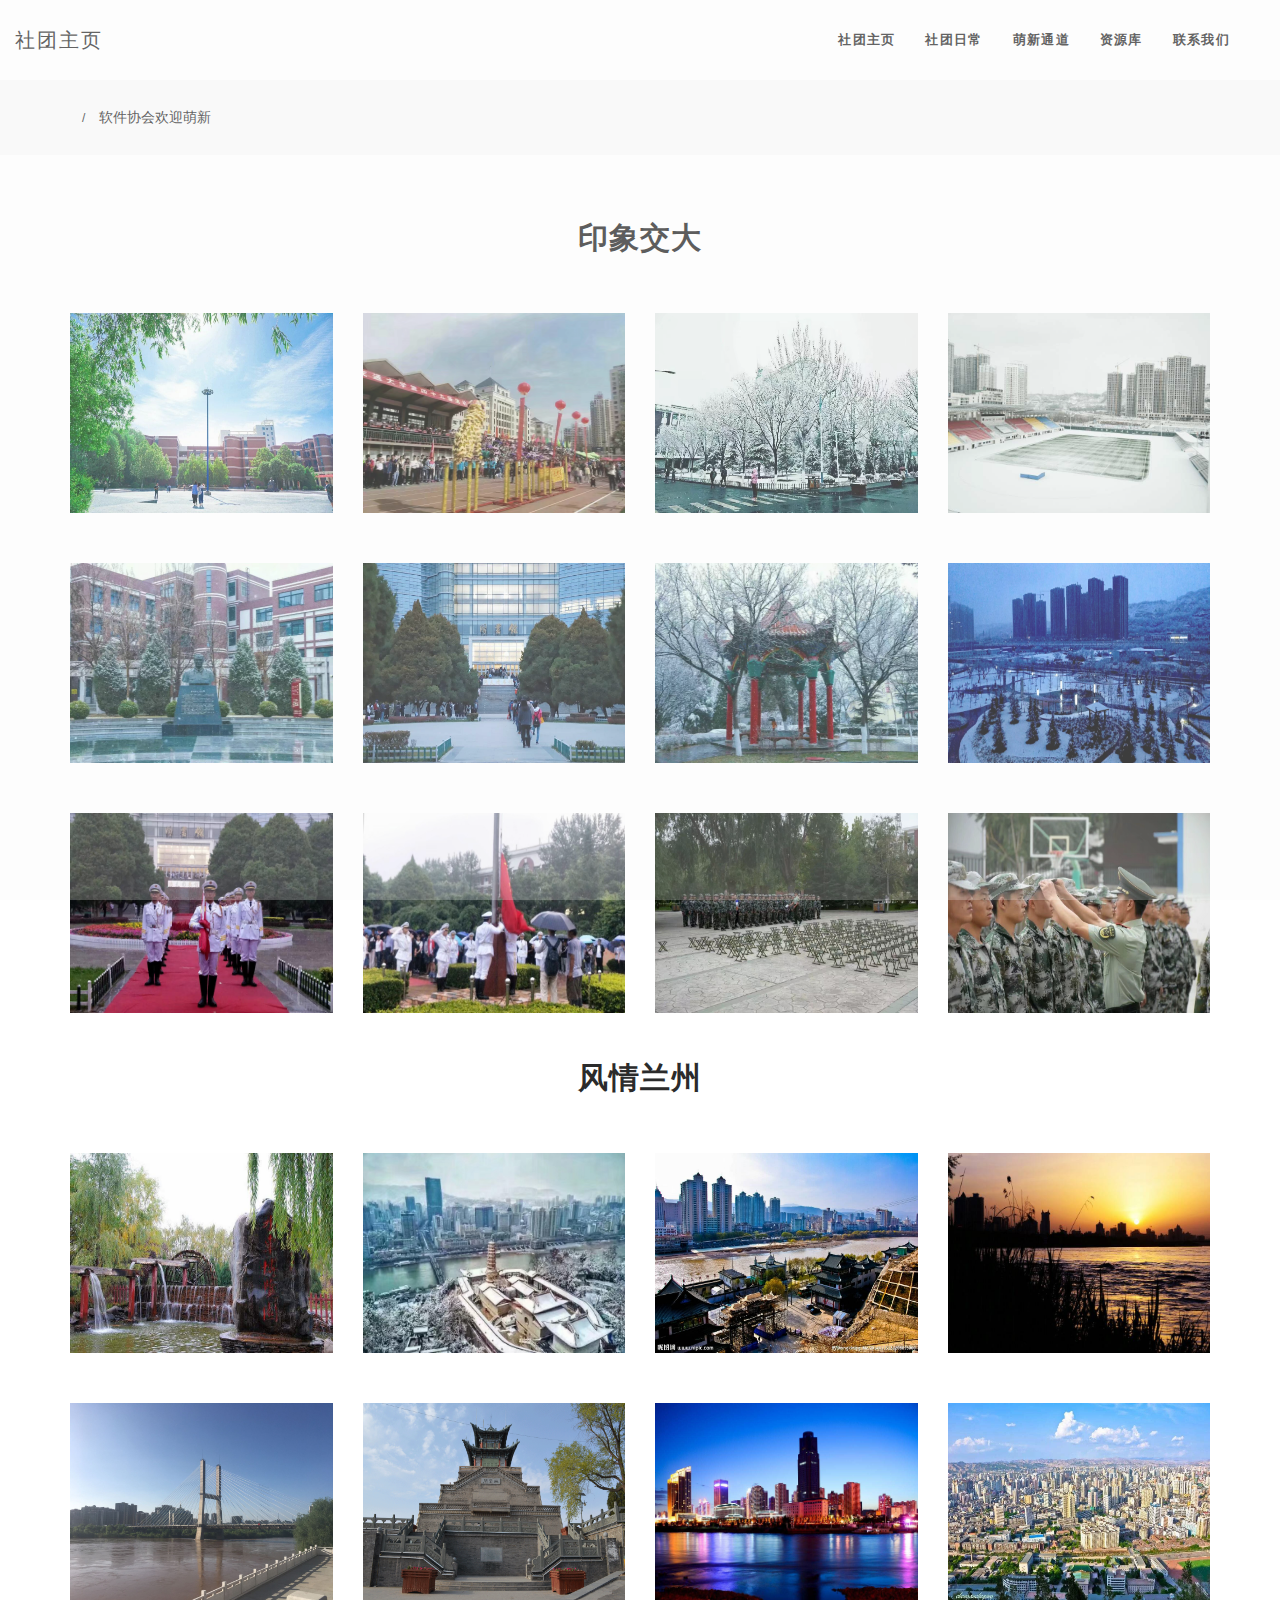
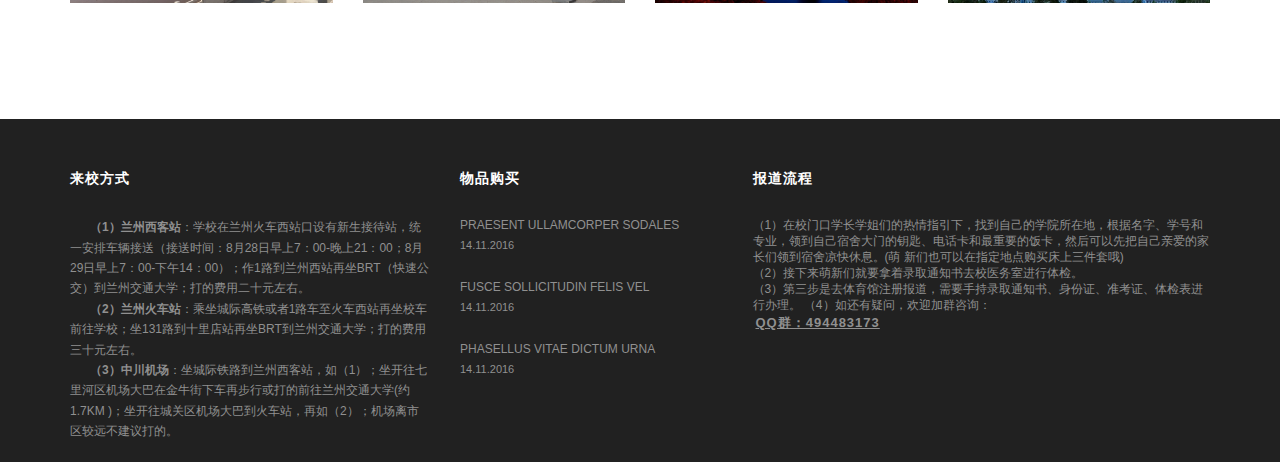
<file: gallery.html>
﻿<!DOCTYPE html>
<html lang="en">
	<head>
		<meta charset="utf-8" />
		<title>萌新通道</title>
		<meta name="keywords" content="" />
		<meta name="description" content="" />
		<meta name="viewport" content="width=device-width, initial-scale=1.0, maximum-scale=1.0, user-scalable=no" />
		<link rel="shortcut icon" href="img/favicon.ico">
		<!---<link href="https://fonts.googleapis.com/css?family=Open+Sans:300,300i,400,400i,600,600i,700,700i,800,800i" rel="stylesheet">--->
		<link rel="stylesheet" href="css/bootstrap.css" type="text/css" />
		<!--<link rel="stylesheet" href="css/font-awesome.css" type="text/css" />-->
		<link rel="stylesheet" href="css/style.css" type="text/css" />
		<!--[if IE]>
		<script src="js/html5.js"></script>
		<![endif]-->
		<style type="text/css">
			img{
				height: 200px;
				width: 300px;
			}
			.extra{
				border: 3px solid black;
				height: 400px;
				width: 100%;
			}
			.extra p{
				border: 3px solid black;
				height: 300px;
				width: 300px;
				position: absolute;
				top: 50px;
			}
		</style>
	</head>
	<body>
		<div id="page-preloader"><span class="spinner"></span></div>
		<header id="header" class="clear">
			<a href="index.html" class="logo">社团主页</a>
			<div class="header-right">
				<div class="header-search">
					<i class="fa fa-search" aria-hidden="true"></i>
				</div>
			</div>
			<nav class="navbar">
				<div class="navbar-header">
					<button type="button" class="navbar-toggle collapsed" data-toggle="collapse" data-target="#navbar" aria-expanded="false" aria-controls="navbar">
					<span class="sr-only">Toggle navigation</span>
					<span class="icon-bar"></span>
					<span class="icon-bar"></span>
					<span class="icon-bar"></span>
					</button>
				</div>
				<div id="navbar" class="navbar-collapse collapse">
					<ul class="nav navbar-nav menu">
							<li class="dropdown"><a href="index.html">社团主页</a></li>
						<li><a href="社团日常.html">社团日常</a></li>
						<li><a href="gallery.html">萌新通道</a></li>
						<li><a href="javascript:">资源库</a></li>
						<li><a href="contacts.html">联系我们</a></li>
					</ul>
				</div>
			</nav>
		</header>
		<!-- header -->
		<div class="breadcrumbs-wrapper">
			<ul class="breadcrumbs">
				<li><a href="index.html" class="home"><i class="fa fa-home" aria-hidden="true"></i></a></li>
				<li><a>软件协会欢迎萌新</a></li>
			</ul>
		</div>
		<!-- breadcrumbs-wrapper -->
		<section class="content-wrapper">
			<div class="container">
				<div class="title">
				  <h1>印象交大</h1>
				</div>
				<div class="row">
					<div class="col-md-3 gallery-item">
						<a href="img/img2.jpg" data-lightbox="example-set"><img src="img/img2.jpg" alt="sorry"></a>
					</div>
					<div class="col-md-3 gallery-item">
						<a href="img/1555172352241.jpeg" data-lightbox="example-set"><img src="img/1555172352241.jpeg" alt="sorry"></a>
					</div>
					<div class="col-md-3 gallery-item">
						<a href="img/2.jpg" data-lightbox="example-set"><img src="img/2.jpg" alt="sorry"></a>
					</div>
					<div class="col-md-3 gallery-item">
						<a href="img/img4.jpg" data-lightbox="example-set"><img src="img/img4.jpg" alt="sorry"></a>
					</div>
					<div class="col-md-3 gallery-item">
						<a href="img/1555172404523.jpeg" data-lightbox="example-set"><img src="img/1555172404523.jpeg" alt="sorry"></a>
					</div>
					<div class="col-md-3 gallery-item">
						<a href="img/img6.jpg" data-lightbox="example-set"><img src="img/img6.jpg" alt="sorry"></a>
					</div>
					<div class="col-md-3 gallery-item">
						<a href="img/img3.jpg" data-lightbox="example-set"><img src="img/img3.jpg" alt="sorry"></a>
					</div>
					<div class="col-md-3 gallery-item">
						<a href="img/img8.jpg" data-lightbox="example-set"><img src="img/img8.jpg" alt="sorry"></a>
					</div>
					<div class="col-md-3 gallery-item">
						<a href="img/7.jpg" data-lightbox="example-set"><img src="img/7.jpg" alt="sorry"></a>
					</div>
					<div class="col-md-3 gallery-item">
						<a href="img/1.jpg" data-lightbox="example-set"><img src="img/1.jpg" alt="sorry"></a>
					</div>
					<div class="col-md-3 gallery-item">
						<a href="img/1555172609610.jpeg" data-lightbox="example-set"><img src="img/1555172609610.jpeg" alt="sorry"></a>
					</div>
					<div class="col-md-3 gallery-item">
						<a href="img/1555172619750.jpeg" data-lightbox="example-set"><img src="img/1555172619750.jpeg" alt="sorry"></a>
					</div>
					<!--<div class="col-md-3 gallery-item">
						<a href="img/img8.jpg" data-lightbox="example-set"><img src="img/nulle60519602e9a165.jpg" alt=""></a>
					</div>
					<div class="col-md-3 gallery-item">
						<a href="img/img6.jpg" data-lightbox="example-set"><div><img src="img/1.jpg" alt=""></a>
					</div>-->
				</div>
			</div>
			<div class="container">
				<div class="title">
			 <section class="content-wrapper"> 
				  <h1>风情兰州</h1>
				</div>
				<div class="row">
					<div class="col-md-3 gallery-item">
						<a href="img/timg-6.jpeg" data-lightbox="example-set"><img src="img/timg-6.jpeg" alt="" </a>
					</div>
					<div class="col-md-3 gallery-item">
						<a href="img/1555168867846.jpeg" data-lightbox="example-set"><img src="img/1555168867846.jpeg" alt=""></a>
					</div>
					<div class="col-md-3 gallery-item">
						<a href="img/-1df62f8bf443c84d.jpg" data-lightbox="example-set"><img src="img/-1df62f8bf443c84d.jpg" alt=""></a>
					</div>
					<div class="col-md-3 gallery-item">
						<a href="img/7685004e8d4c40c0.jpg" data-lightbox="example-set"><img src="img/7685004e8d4c40c0.jpg" alt=""></a>
					</div>
					<div class="col-md-3 gallery-item">
						<a href="img/-36e3e7b3cae619c8.jpg" data-lightbox="example-set"><img src="img/-36e3e7b3cae619c8.jpg" alt=""></a>
					</div>
					<div class="col-md-3 gallery-item">
						<a href="img/timg-2.gif" data-lightbox="example-set"><img src="img/timg-2.gif" alt=""></a>
					</div>
					<div class="col-md-3 gallery-item">
						<a href="img/timg(1).jpeg" data-lightbox="example-set"><img src="img/timg(1).jpeg" alt=""></a>
					</div>
					<div class="col-md-3 gallery-item">
						<a href="img/timg-1.jpeg" data-lightbox="example-set"><img src="img/timg-1.jpeg" alt=""></a>
					</div>
					<!--<div class="col-md-3 gallery-item">
						<a href="img/img8.jpg" data-lightbox="example-set"><img src="img/nulle60519602e9a165.jpg" alt=""></a>
					</div>
					<div class="col-md-3 gallery-item">
						<a href="img/img6.jpg" data-lightbox="example-set"><div><img src="img/1.jpg" alt=""></a>
					</div>-->
				</div>
				<div class="row">
				  <div class="col-md-6">&nbsp;</div>
				  <div class="col-md-6">&nbsp;</div>
			  	</div>
			  	
			</div>
		</section>
		
		<!-- content-wrapper -->
		<footer id="footer">
			<div class="container">
			  <div class="row">
					<div class="col-md-4">
						<h6>来校方式</h6>
						<strong><p><strong>&nbsp;&nbsp;&nbsp;&nbsp;&nbsp;&nbsp;（1）</strong>兰州西客站</strong>：学校在兰州火车西站口设有新生接待站，统一安排车辆接送（接送时间：8月28日早上7：00-晚上21：00；8月29日早上7：00-下午14：00）；作1路到兰州西站再坐BRT（快速公交）到兰州交通大学；打的费用二十元左右。<br>
&nbsp;&nbsp;&nbsp;&nbsp;&nbsp;&nbsp;<strong>（2）兰州火车站</strong>：乘坐城际高铁或者1路车至火车西站再坐校车前往学校；坐131路到十里店站再坐BRT到兰州交通大学；打的费用三十元左右。
						<br>
&nbsp;&nbsp;&nbsp;&nbsp;&nbsp;&nbsp;<strong>（3）中川机场</strong>：坐城际铁路到兰州西客站，如（1）；坐开往七里河区机场大巴在金牛街下车再步行或打的前往兰州交通大学(约1.7KM )；坐开往城关区机场大巴到火车站，再如（2）；机场离市区较远不建议打的。</p>
</div>
					<div class="col-md-3">
					  <h6>物品购买</h6>
					  <div class="news-footer">
							<a href="blog_inner.html">Praesent ullamcorper sodales</a>
						<div class="date">14.11.2016</div>
					  </div>
						<div class="news-footer">
							<a href="blog_inner.html">Fusce sollicitudin felis vel</a>
							<div class="date">14.11.2016</div>
						</div>
						<div class="news-footer">
							<a href="blog_inner.html">Phasellus vitae dictum urna</a>
							<div class="date">14.11.2016</div>
						</div>
				  </div>
					  <div class="col-md-5">  
							<h6>报道流程</h6>（1）在校门口学长学姐们的热情指引下，找到自己的学院所在地，根据名字、学号和专业，领到自己宿舍大门的钥匙、电话卡和最重要的饭卡，然后可以先把自己亲爱的家长们领到宿舍凉快休息。(萌 新们也可以在指定地点购买床上三件套哦)<br>
							（2）接下来萌新们就要拿着录取通知书去校医务室进行体检。<br>
							（3）第三步是去体育馆注册报道，需要手持录取通知书、身份证、准考证、体检表进行办理。
							（4）如还有疑问，欢迎加群咨询：

									<div class="footer-phone"><i class="fa fa-qq" aria-hidden="true"></i><a href="//shang.qq.com/wpa/qunwpa?idkey=b580250d929c34aecbbbf9d01704ecccd99ad3b9bb60dcbcbdc2f45ff816a359">QQ群：494483173</a></div>
					</div>
				</div>
				<!-- <ul class="social">
					<li><a href="#"><i class="fa fa-facebook" aria-hidden="true"></i></a></li>
					<li><a href="#"><i class="fa fa-google-plus" aria-hidden="true"></i></a></li>
					<li><a href="#"><i class="fa fa-twitter" aria-hidden="true"></i></a></li>
					<li><a href="#"><i class="fa fa-youtube-play" aria-hidden="true"></i></a></li>
				</ul> -->
			</div>
		</footer>
		<!-- footer -->
		<!-- scripts -->	
		<script src="js/lib/jquery.js"></script>
		<script src="js/lib/bootstrap.min.js"></script>
		<script src="js/lib/lightbox.min.js"></script>
		<script src="js/lib/shuffle.js"></script>	
		<script src="js/lib/swiper.min.js"></script>
		<script src="js/lib/waypoints.min.js"></script>		
		<script src="js/script.js"></script>
	</body>
</html>
</file>
<file: css/style.css>
/*------------------------------------------------------------------
[Table of contents]

1. Reset CSS
2. Tables
3. Typography
4. Buttons
5. Tabs
6. Header
7. Content
8. Footer
9. Blog
10. Gallery
11. 404
12. Contact
13. About Us
14. Faq
15. Masonry
16. Scripts
17. Responsive
-------------------------------------------------------------------*/

/* Reset CSS
-----------------------------------------------------------------------------*/
html, body, div, span, applet, object, iframe,
h1, h2, h3, h4, h5, h6, p, blockquote, pre,
a, abbr, acronym, address, big, cite, code,
del, dfn, em, font, img, ins, kbd, q, s, samp,
small, strike, strong, sub, sup, tt, var,
b, u, i, center,
dl, dt, dd, ol, ul, li,
fieldset, form, label, legend,
table, caption, tbody, tfoot, thead, tr, th, td {
	margin: 0;
	padding: 0;
	border: 0;
	outline: 0;
	font-size: 100%;
	vertical-align: baseline;
	background: transparent;
	outline:0px solid red;
}
ol, ul, li {
	list-style: none;
}
html {
	height: 100%;
}
header, nav, section, article, aside, footer {
	display: block;
}
body {
	font: 12px/16px 'Open Sans', Arial, Verdana, sans-serif;
	width: 100%;
	height: 100%;
	background:#fff;
	color:#000;
	overflow-x:hidden;
}
/* Tables
-----------------------------------------------------------------------------*/
/* Table default */
table {
	border-collapse: collapse;
	border-spacing: 0;
	width:100%;
	margin-bottom:50px;
}
td{
	padding:15px;
	font-size:13px;
	color:#333;
	border:1px solid #ddd;
	text-align:left;
}
thead td{
	font-weight:700;
	background:#03A9F4;
	color:#fff;
	border:1px solid #03A9F4;
	text-transform:uppercase;
	letter-spacing:1px;
}
td:first-child{
	text-align:center;
}
/* Table border */
.table-border thead td{
	background:transparent;
	color:#333;
	border:0;
	border-bottom:1px solid #ddd;
}
.table-border td{
	border:0;
	border-bottom:1px solid #ddd;
}
/* Table fill */
.table-fill thead td{
	background:#f8f8f8;
	color:#333;
	border:1px solid #ddd;
}
.table-fill td{
	border:1px solid #ddd;
}
.table-fill tr:nth-child(2n) td{
	background:#f8f8f8;
}
/* Table fill blue */
.table-fill-blue thead td{
	background:#03A9F4;
	color:#fff;
	border:1px solid #03A9F4;
}
.table-fill-blue td{
	border:1px solid #ddd;
}
.table-fill-blue tr:nth-child(2n) td{
	background:#f8f8f8;
}
/* Table blue */
.table-blue thead td{
	background:#03A9F4;
	color:#fff;
	border:1px solid #fff;
}
.table-blue td{
	border:1px solid #fff;
	background:#03A9F4;
	color:#fff;
}
img {
	border: none;
	max-width:100%;
	vertical-align: middle;
    width:300px;
    height:210px;
}
:focus {
	outline: 0;
}
/* Typography
-----------------------------------------------------------------------------*/
a {
	outline: none;
	font-size:13px;
	text-decoration: underline;
	color: #03A9F4;
}
a:hover, a:focus {
    text-decoration: none;
	color: #03A9F4;
}
p {
    font-size: 13px;
    color: #909090;
    line-height: 1.7em;
    margin: 0 0 20px;
}
h1, h3, h4, h5, h6{
	font-weight:normal;
}
h1{
    color: #2b2b2b;
    font-size: 42px;
    line-height: 1.3em;
    margin: 0 0 20px;
    font-weight: 900;
    text-transform: uppercase;
}
h2{
	color: #333;
    font-size: 30px;
    line-height: 1.3em;
    margin: 0 0 30px;
    font-weight: 600;
}
h3{
    color: #2b2b2b;
    font-size: 23px;
    line-height: 1.3em;
    margin: 0 0 33px;
    font-weight: 600;
    letter-spacing: 1px;
}
h4{
	color: #333;
    font-size: 19px;
    line-height: 1.5em;
    margin: 0 0 16px;
    font-weight: 700;
    letter-spacing: normal;
}
h5{
	color: #2b2b2b;
    font-size: 18px;
    line-height: 1.3em;
    margin: 0 0 11px;
    font-weight: 600;
}
h6{
	color: #2b2b2b;
    font-size: 16px;
    line-height: 1.3em;
    margin: 0 0 11px;
    font-weight: 600;
}
blockquote, q {
	quotes: none;
}
blockquote{
	font-size: 13px;
    color: #6a6a6a;
    line-height: 1.8em;
    margin: 20px 0;
    padding: 20px;
    background: #f5f5f5;
    font-style: italic;
}
ins {
	text-decoration: none;
}
del {
	text-decoration: line-through;
}
/* Clearfix */
.clear:before, .clear:after {
   content: "";
   display: table;
}
.clear:after {
   clear: both;
}
.clear {
   zoom: 1;
}
/* Inputs */
input {
	vertical-align: middle;
}
input[type="text"]{
    border: 1px solid #eee;
    background: #fff;
    padding: 10px 16px;
    max-width: none;
    border-radius: 0;
    height: 46px;
    font-size: 14px;
	box-shadow:none;
}
textarea{
	border: 1px solid #eee;
	height:100px;
    background: #fff;
    padding: 10px 16px;
    max-width: none;
    border-radius: 0;
	resize:none;
	overflow:hidden;
	font-size: 14px;
	box-shadow:none;
}
input[type="submit"]{
    height: 53px;
    line-height: 38px;
    padding: 0 30px;
    background: #4CAF50;
    border: 0px;
    color: #fff;
    border-radius: 0;
    font-size: 13px;
    text-transform: uppercase;
    font-weight: 700;
    letter-spacing: 1px;
}
input[type="submit"]:hover{
	background:#388E3C;
}
/* Placeholder
-----------------------------------------------------------------------------*/
::-webkit-input-placeholder {color: #9e9e9e;opacity: 1;}
:-moz-placeholder {color: #9e9e9e;opacity: 1;}
::-moz-placeholder {color: #9e9e9e;opacity: 1;}
:-ms-input-placeholder {color: #9e9e9e;opacity: 1;}
:focus::-moz-placeholder{ color: #9e9e9e; opacity: 0;}
*::-moz-placeholder{ opacity: 1;}
:focus::-webkit-input-placeholder {color: #fff;opacity: 0;}
:focus:-moz-placeholder {color: #fff;opacity: 0;}
:focus::-moz-placeholder {color: #fff;opacity: 0;}
/* Buttons
-----------------------------------------------------------------------------*/
.btn-block{
	margin-bottom:40px;
	text-align:center;
}
.btn-block button{
	margin:0 10px 15px;
}
/* Button default */
.btn{
	background: #FF5722;
    color: #fff;
    padding: 16px 46px;
    font-size: 13px;
    text-transform: uppercase;
    border: 2px solid transparent;
    text-decoration: none;
    font-weight: 700;
    letter-spacing: 1px;
	border-radius:0;
}
.btn:hover{
	background: #e54d1d;
	color:#fff;
}
.btn.btn-border{
	border: 2px solid #FF5722;
    background: transparent;
    color: #333;
}
.btn.btn-border:hover{
	background: #FF5722;
	color:#fff;
}
.btn.btn-radius{
	border-radius:50px;
}
/* Button green */
.btn.btn-green{
	background: #4CAF50;
}
.btn.btn-green:hover{
	background: #388E3C;
}
.btn.btn-green.btn-border{
	border: 2px solid #4CAF50;
    background: transparent;
    color: #333;
}
.btn.btn-green.btn-border:hover{
	background: #4CAF50;
	color:#fff;
}
/* Button black */
.btn.btn-black{
	background: #333;
}
.btn.btn-black:hover{
	background: #000;
}
.btn.btn-black.btn-border{
	border: 2px solid #333;
    background: transparent;
    color: #333;
}
.btn.btn-black.btn-border:hover{
	background: #333;
	color:#fff;
}
/* Button purple */
.btn.btn-purple{
	background: #9C27B0;
}
.btn.btn-purple:hover{
	background: #861e98;
}
.btn.btn-purple.btn-border{
	border: 2px solid #9C27B0;
    background: transparent;
    color: #333;
}
.btn.btn-purple.btn-border:hover{
	background: #9C27B0;
	color:#fff;
}
/* Button blue */
.btn.btn-blue{
	background: #03A9F4;
}
.btn.btn-blue:hover{
	background: #039ee4;
}
.btn.btn-blue.btn-border{
	border: 2px solid #03A9F4;
    background: transparent;
    color: #333;
}
.btn.btn-blue.btn-border:hover{
	background: #03A9F4;
	color:#fff;
}
/* Button grey */
.btn.btn-grey{
	background: #616161;
}
.btn.btn-grey:hover{
	background: #333;
}
.btn.btn-grey.btn-border{
	border: 2px solid #616161;
    background: transparent;
    color: #333;
}
.btn.btn-grey.btn-border:hover{
	background: #616161;
	color:#fff;
}
/* Social */
.social{
    margin: 7px 0 0;
    padding: 0;
    text-align: center;
}
.social li{
    display: inline-block;
    margin: 0 8px;
}
.social li a{
	display: block;
    position: relative;
    color: #333;
    font-size: 15px;
    text-align: center;
    border-radius: 100px;
    transition: all ease-out 0.5s;
    line-height: 35px;
}
.social li a:hover{
    color: #999;
}
/* Preloader */
#page-preloader {
    position: fixed;
    left: 0;
    top: 0;
    right: 0;
    bottom: 0;
    background: #f8f8f8;
    z-index: 100500;
}
#page-preloader .spinner {
    width: 64px;
    height: 64px;
    position: absolute;
    left: 50%;
    top: 50%;
    background: url('../img/loading.gif') no-repeat 50% 50%;
    margin: -32px 0 0 -32px;
}
/* Tabs
-----------------------------------------------------------------------------*/
/* Default Tabs */
div.tabs{
	margin-bottom:50px;
}
ul.tabs{
	overflow:hidden;
	margin:0 0 20px;
}
ul.tabs li{
    border: 1px solid #ddd;
    padding: 15px 28px;
    color: #333;
    font-size: 14px;
    display: inline-block;
    cursor: pointer;
    font-weight: 700;
}
ul.tabs li.active, ul.tabs li:hover{
	background:#03A9F4;
	color:#fff;
	border:1px solid #03A9F4;
}
.tab-block{
	display:none;
}
.tab-block.visible{
	display:block;
}
.tab-block p{
	margin:0;
}
/* Tabs no border */
.tabs-no-border .tab-block {
    background: #f8f8f8;
    padding: 20px;
}
.tabs-no-border ul.tabs li {
    border: 0;
    padding: 0;
    color: #8b8b8b;
    font-size: 13px;
    font-weight: 600;
    margin: 0 9px 0 0;
    text-transform: uppercase;
    letter-spacing: 1px;
}
.tabs-no-border ul.tabs li.active, .tabs-no-border ul.tabs li:hover {
    background: transparent;
    color: #333;
    border: 0;
}
/* Tabs vertical */
.tabs-vertical .tab-block {
    background: #f8f8f8;
    padding: 20px;
}
.tabs-vertical ul.tabs li {
    border: 0;
    padding: 0 0 6px;
    color: #8b8b8b;
    font-size: 13px;
    font-weight: 600;
    margin: 0 9px 13px 0;
    text-transform: uppercase;
    letter-spacing: 1px;
    display: block;
}
.tabs-vertical ul.tabs li.active, .tabs-vertical ul.tabs li:hover {
    background: transparent;
    color: #333;
    border: 0;
}
/* Header
-----------------------------------------------------------------------------*/
#header{
    padding: 0 15px;
    background-color:#fff;
    width: 100%;
    position: relative;
    z-index: 500;
}
.index-page #header{
	border-bottom:0px;
}
.logo{
	float: left;
    color: #333;
    font-size: 20px;
    font-weight: 400;
    text-transform: uppercase;
    padding: 30px 0;
    text-decoration: none;
    position: relative;
    z-index: 100;
    letter-spacing: 2px;
    line-height: 20px;
}
/* Nav & Menu */
.navbar {
    margin-bottom: 0;
    border: 0;
}
.navbar-toggle .icon-bar {
    background: #333;
}
.navbar-toggle {
    margin: 21px -6px 0 0px;
}
.menu{
	float:right;
}
.menu li{
	display: inline-block;
	position:relative;
}
.menu li a{
	color: #333;
    font-size: 13px;
    font-weight: 600;
    text-transform: uppercase;
    letter-spacing: 0.1em;
    text-decoration: none;
    padding: 30px 15px;
}
.nav > li > a:hover, .nav > li > a:focus {
    background-color: #f8f8f8;
    color: #333;
}
.dropdown-menu{
    position: absolute;
    top: 80px;
    left: 0;
    width: 220px;
    background: #f8f8f8;
    padding: 15px 0;
    display: none;
    box-shadow: none;
    border-radius: 0;
    border: 0;
}
.dropdown-menu li{
	display:block;
	padding:0;
}
.dropdown-menu li a{
    padding: 10px 15px;
    color: #333;
    display: block;
    text-transform: none;
}
.dropdown-menu li a:hover{
	background:#fff;
	color:#2b2b2b;
	text-decoration:none;
}
/* Header right blocks */
.header-right{
	float:right;
	padding: 30px 0 0;
	position:relative;
	z-index:100;
}
.header-search{
	display:inline-block;
    font-size: 16px;
    margin: 0 0 0 20px;
	color:#333;
}
.header-white .nav > li > a:hover, .header-white .nav > li > a:focus {
    background-color: transparent;
    color: #03A9F4;
}
.header-white .dropdown-menu li a{
	color:#333 !important;
}
.header-white .navbar-toggle .icon-bar {
    background: #fff;
}
.header-white .nav .open > a, .header-white .nav .open > a:hover, .header-white .nav .open > a:focus {
    background-color: #eee;
    border-color: #337ab7;
	color:#333;
}
/* Content
-----------------------------------------------------------------------------*/
.content-wrapper{
	margin-bottom:50px;
}
.index-page section{
	padding: 80px 0 0;
}
.index-page section h2{
	text-align:center;
	margin: 0 0 54px;
}
/* Services */
#services{
	padding-bottom: 17px;
	background: #03A9F4;
}
#services h2{
	text-align:center;
	margin: 0 0 54px;
}
#services h4{
	color:#fff;
}
#services .col-md-4 {
    margin-bottom: 80px;
	overflow: hidden;
}
.icon-services{
	font-size: 42px;
    margin: 0px 15px 100px 0;
    color: #fff;
    line-height: 42px;
    float: left;
    width: 55px;
    text-align: center;
}
#services p {
    font-size: 13px;
    margin: 0;
	color:#fff;
}
.index-image{
	overflow:hidden;
	position:relative;
	padding:0 !important;
	background:#03A9F4;
}
.index-image p{
	margin: 0 0 32px;
    color: #fff;
    font-size: 14px;
    line-height: 2em;
}
.index-image h3{
    text-align: left;
    margin: 0 0 22px;
	color:#fff;
}
.img-left{
	width:50%;
	height:100%;
	position:absolute;
	top:0;
	left:0;
	background-size:cover;
}
.img1{
	background:url(../img/img24.jpg) no-repeat center center;
}
.img2{
	background:url(../img/img23.jpg) no-repeat center center;
}
.information-right{
    width: 50%;
    float: right;
    padding: 145px 11% 145px 49px;
    text-align: left;
}
.index-image-right .information-right{
	float:left;
	text-align:right;
	padding: 145px 49px 145px 11%;
}
.index-image.index-image-right .information-right h3{
	text-align:right;
}
.index-image-right .img-left{
	right: 0;
    left: inherit;
}
.information-right .read-more{
	color:#FFF;
	border-bottom:1px solid #fff;
}
/* Portfolio */
.portfolio-wrapper{
	overflow:hidden;
}
.portfolio-wrapper .col-md-3{
	padding:0;
	text-align:center;
}
.portfolio-wrapper img{
	width:100%;
	display:block;
	position:relative;
}
.portfolio-wrapper figure a{
	width:100%;
	height:100%;
	display:block;
	overflow:hidden;
	position:relative;
}
.portfolio-wrapper figure a:before{
	width:100%;
	height:100%;
	position:absolute;
	top:0;
	left:0;
	background-color:rgba(0, 0, 0, 0.3);
	display:none;
	z-index:1;
	content:'';
}
.portfolio-wrapper figure a:after{
    width: 35px;
    height: 35px;
    position: absolute;
    top: 50%;
    left: 50%;
    background-color: #fff;
    border-radius: 50px;
    display: none;
    margin: -18px 0 0 -18px;
    font: normal normal normal 12px/35px FontAwesome;
    content: "\f002";
	z-index:2;
    text-align: center;
}
.portfolio-wrapper figure a:hover:before, .portfolio-wrapper figure a:hover:after{
	display:block;
}
.portfolio-wrapper figure a:hover img {
    transform: scale(1.1);
}
.portfolio-wrapper figure img{
	transition: all .2s ease-in-out;
}
.my-sizer-element {
    position: absolute;
    opacity: 0;
    visibility: hidden;
	width: 8.33333%;
	float:left;
}
.portfolio-menu{
	text-align:center;
	margin:0 0 50px;
}
.portfolio-menu button, .portfolio-menu button:hover, .portfolio-menu button:focus{
    background: #fff;
    padding: 0;
    border: 0;
    border-radius: 0;
    font-size: 12px;
    margin: 0 21px;
    outline: 0 !important;
    color: #8b8b8b;
    font-weight: 600;
    text-transform: uppercase;
    letter-spacing: 1px;
}
.portfolio-menu button.active{
    box-shadow: none;
    color: #03A9F4;
}
/* Blog */
.blog-item .img{
    margin: 0;
    overflow: hidden;
}
.blog-item .img img{
	width: 100%;
}
.date{
	color: #929292;
    margin: 0 0 10px;
    line-height: 16px;
    font-size: 13px;
}
#blog{
	background: #f8f8f8;
	padding-bottom:80px;
}
.blog-text{
	background:#fff;
	padding: 35px;
}
.blog-text a{
	text-decoration:none;
}
.blog-text a:hover, .blog-text a:hover h5{
	text-decoration:none;
	color:#03A9F4;
}
/* Team */
.team-text{
	padding: 86px 27px 27px;
    text-align: center;
    background: #fff;
    border-right: 6px solid #2196F3;
    border-bottom: 6px solid #2196F3;
}
.team-text h4{
	font-weight:400;
}
#team{
	padding-bottom:80px;
	background: #03A9F4;
}
#team h2{
	color:#fff;
}
#team article{
	margin-bottom:30px;
}
.team-item .img{
    margin: 0 auto -61px;
    overflow: hidden;
    width: 130px;
}
.team-item .img img{
	width: 130px;
    height: 130px;
    border-radius: 100px;
    border: 4px solid #fff;
}
.spec{
    font-size: 13px;
    color: #7f7f7f;
    margin: 0 0 18px;
    font-style: italic;
}
.read-more{
	text-transform: uppercase;
    font-size: 13px;
    font-weight: 600;
    text-decoration: none;
    border-bottom: 1px solid #2b2b2b;
    display: inline-block;
    padding: 0 0 6px;
	color:#333;
}
.read-more:hover{
	border-bottom: 1px solid transparent;
	text-decoration:none !important;
}
/* Partners */
#partners{
    text-align: center;
    padding: 93px 0;
}
#carousel .swiper-slide, #carousel.swiper-container{
	background:transparent;
}
#carousel .swiper-slide{
	vertical-align:middle;
}
#carousel .swiper-slide img{
	width:auto;
	display:inline-block;
}
.carousel-wrapper{
    padding: 0;
    position: relative;
    margin: 0;
}
.swiper-button-prev, .swiper-button-next{
    position: absolute;
    top: 50%;
    width: 38px;
    height: 38px;
    z-index: 100;
    text-align: center;
    line-height: 40px;
    color: #999 !important;
    font-size: 17px;
    margin-top: -19px;
}
.swiper-button-prev{
	left:0;
}
.swiper-button-prev:hover, .swiper-button-next:hover{
	color: #333 !important;
}
.swiper-button-next{
	right:0;
}
/* Contact block */
#contact{
    background: #f8f8f8;
    padding: 93px 0;
    overflow: hidden;
}
#contact h2{
	text-align:center;
}
.contact-form{
    background: #fff;
    padding: 43px 59px;
    margin: 0 auto;
    overflow: hidden;
}
.input-block{
	position:relative;
	margin:0 0 10px;
}
.input-block:before{
    font: normal normal normal 16px/14px FontAwesome;
    position: absolute;
    top: 14px;
    right: 15px;
    color: #d5d5d5;
}
.input-block.name-form:before{
    content: "\f007";
}
.input-block.phone-form:before{
    content: "\f095";
}
.input-block.email-form:before{
    content: "\f0e0";
}
.input-block.message-form:before{
    content: "\f040";
}
.contact-form input[type="text"], .contact-form textarea{
	width:100%;
}
.contact-form input[type="submit"]{
	float: right;
    width: 194px;
    margin: 0 15px 0 0;
}
.contact-form textarea {
    height: 158px;
}
/* Footer
-----------------------------------------------------------------------------*/
#footer{
	background: #212121;
    padding: 50px 0 0;
    color: #fff;
    text-align: left;
}
#footer .social{
	padding: 28px 0;
    margin: 23px 0 0;
    border-top: 1px solid #676767;
}
#footer .social li {
	margin: 0 11px;
}
#footer .social li a{
    color: #fff;
    line-height: 18px;
}
#footer .social li a:hover{
	background:#2b2b2b;
	color:#fff;
}
#footer .logo{
    float: none;
    display: inline-block;
    color: #fff;
    padding: 0;
	margin: 0 0 26px;
}
#footer, #footer a, #footer p, #footer .date{
	color: #909090;
}
#footer a:hover{
	color:#fff;
}
#footer h6{
	color:#fff;
}
#footer p{
    font-size: 12px;
}
.news-footer{
	margin: 0 0 26px;
}
.news-footer a{
    font-size: 12px;
    display: inline-block;
    margin: 0 0 4px;
    text-decoration: none;
    text-transform: uppercase;
}
.news-footer .date{
	font-size:11px;
}
#footer h6{
    text-transform: uppercase;
    font-size: 14px;
    font-weight: 600;
    margin: 0 0 30px;
    letter-spacing: 1px;
}
.copy{
    font-size: 13px;
    font-weight: 300;
    padding: 30px 0 0;
	color:#fff;
}
.footer-menu{
	margin:0;
}
.footer-menu li{
    display: block;
    margin: 0 0 19px;
}
.footer-menu li a{
	text-decoration: none;
    text-transform: uppercase;
    font-size: 11px;
    letter-spacing: 1px;
}
.footer-menu li a:hover{
	color:#fff;
}
.footer-phone{
    font-weight: 600;
    font-size: 15px;
    line-height: 18px;
    letter-spacing: 1px;
	color:#fff;
}
.footer-phone .fa{
	position: relative;
    top: 2px;
    margin: 0 3px 0 0;
}
#footer address{
    margin: 0 0 27px;
    font-style: italic;
    color: #909090;
    line-height: 23px;
}

/* Blog Page
-----------------------------------------------------------------------------*/
.breadcrumbs-wrapper{
    padding: 29px 0;
    background-color: #fafafa;
    width: 100%;
    margin-bottom: 68px;
}
.breadcrumbs{
	max-width:1170px;
	padding-right: 15px;
    padding-left: 15px;
    margin-right: auto;
    margin-left: auto;
}
.breadcrumbs li{
    display: inline-block;
    margin-right: 10px;
    color: #333;
}
.breadcrumbs li:after{
    content: '/';
    margin: 0 0 0 12px;
}
.breadcrumbs li:last-child:after{
	display:none;
}
.breadcrumbs a{
	font-size: 14px;
    text-decoration: none;
	color: #333;
}
.breadcrumbs a.home{
	font-size: 16px;
}
/* Category menu */
.category-menu{
    padding: 15px 0;
	margin-bottom:50px;
}
.category-menu li{
	display:block;
}
.category-menu li:first-child a{
	border-top:0;
}
.category-menu li a{
	font-size: 13px;
    text-transform: uppercase;
    text-decoration: none;
    display: block;
    padding: 13px 20px;
    font-weight: 600;
    line-height: 17px;
    color: #333;
    border-bottom: 1px solid #ededed;
}
.category-menu li a:hover{
	color:#03A9F4;
}
.content .blog-item{
	margin-bottom:30px;
}
.content .blog-text {
    padding: 27px 0;
}
/* Pager Navigation */
.pager{
	text-align:center;
	vertical-align:middle;
}
.pager li{
    display: inline-block;
    margin: 0 2px;
}
.pager li a{
    width: 35px;
    height: 35px;
    line-height: 35px;
    color: #333;
    font-size: 14px;
    border-radius: 0;
    border: 0;
    padding: 0;
    text-decoration: none;
    font-weight: 600;
    background: #f8f8f8;
}
.pager li a:hover, .pager li a.active{
	background: #03A9F4;
	color:#fff;
}
.bottom-blog{
	border-top: 1px solid #e1e1e1;
    padding: 18px 0 0;
}
.bottom-blog .date {
    float: left;
    margin: 0;
}
.bottom-blog .read-more {
    float: right;
}
.comment{
    float: right;
    font-size: 13px;
    margin: -1px 17px 0 0;
    color: #666;
}
.blog-sidebar{
	margin-bottom:50px;
}
.blog-post-sidebar{
	overflow:hidden;
	margin-bottom:35px;
}
.blog-post-sidebar .img{
	width:120px;
	height:120px;
	overflow:hidden;
	border-radius:100px;
	float:left;
	margin:0 20px 0 0;
}
.blog-post-sidebar .img img{
	width:120px;
	height:120px;
}
.blog-post-sidebar a{
	text-decoration:none;
}
.blog-post-sidebar a:hover h5{
	color:#03A9F4;
}
.tags{
	margin-bottom:50px;
}
.tags a{
    display: inline-block;
    padding: 7px 15px;
    border: 1px solid #f5f5f5;
    margin: 0 4px 8px 0;
    text-decoration: none;
    font-size: 12px;
    color: #888;
}
.tags a:hover, .tags a.active{
	background:#03A9F4;
	color:#fff;
}
.comments-list{
	overflow:hidden;
}
.comments-list li{
	margin:0 0 30px;
	display:block;
}
.comments-author{
    position: relative;
    margin: 0 0 35px 149px;
    background: #f8f8f8;
    padding: 24px 24px;
}
.comments-answer{
	margin-left: 180px;
	background: #448AFF;
}
.comments-answer, .comments-answer p, .comments-answer a.person-name, .comments-answer .date{
	color:#fff;
}
.author-avatar{
    width: 120px;
    height: 120px;
    overflow: hidden;
    border-radius: 100px;
    position: absolute;
    top: 0;
    left: -150px;
}
.author-avatar img{
	width:120px;
	height:120px;
}
.comments-author p{
	margin: 0;
}
a.person-name{
    color: #333;
    font-size: 15px;
    font-weight: 700;
    text-decoration: none;
    display: inline-block;
    margin: 0 0 13px;
}
/* Gallery Page
-----------------------------------------------------------------------------*/
.gallery-item{
	margin-bottom:50px;
}
.gallery-item a{
	width:100%;
	height:100%;
	overflow:hidden;
	display:block;
	position:relative;
}
.gallery-item a:before{
	width:100%;
	height:100%;
	position:absolute;
	top:0;
	left:0;
	background-color:rgba(0, 0, 0, 0.7);
	display:none;
	content:'';
}
.gallery-item a:after{
    width: 35px;
    height: 35px;
    position: absolute;
    top: 50%;
    left: 50%;
    background-color: #fff;
    border-radius: 50px;
    display: none;
    margin: -18px 0 0 -18px;
    font: normal normal normal 12px/35px FontAwesome;
    content: "\f002";
    text-align: center;
}
.gallery-item a:hover:before, .gallery-item a:hover:after{
	display:block;
}
.gallery-item a:hover img {
    transform: scale(1.1);
}
.gallery-item img{
	transition: all .2s ease-in-out;
}
.gallery-full-width{
	margin-bottom:50px;
}
.gallery-full-width .gallery-item {
    margin-bottom: 29px;
}
.gallery-mini .gallery-item {
    margin-bottom: 0;
    padding: 0;
}
/* Slider gallery */
.gallery-top .swiper-slide{
	height:516px;
	background-size: cover;
    background-position: center;
}
.gallery-thumbs .swiper-slide{
	height:196px;
	margin:0 !important;
	background-size: cover;
    background-position: center;
}
.gallery-thumbs .swiper-slide {
    width: 25%;
    opacity: 0.4;
}
.gallery-thumbs .swiper-slide-active {
    opacity: 1;
}
.gallery-thumbs{
	background:#f8f8f8 !important;
}
.gallery-masonry .gallery-item img{
	width:100%;
}
/* 404 Page
-----------------------------------------------------------------------------*/
.page404{
	text-align: center;
    padding: 150px 0 180px;
}
.page404 h1{
    font-size: 150px;
    margin: 0;
    font-weight: 700;
    letter-spacing: 8px;
}
.image404{
	background:url(../img/slide1.jpg) no-repeat center center;
}
.image404, .image404 p, .image404 a, .image404 h1{
	color:#fff;
}
/* Contact
-----------------------------------------------------------------------------*/
.contact-block{
    margin: 0 4% 45px 0;
    position: relative;
    padding: 0 0 0 27px;
    color: #03A9F4;
    width: 46%;
    float: left;
    border-bottom: 1px solid #eee;
    height: 103px;
}
.contact-block:before {
    position: absolute;
    width: 26px;
    height: 100%;
    font: normal normal normal 20px/20px FontAwesome;
    top: 3px;
    left: 0;
}
.contact-block.pic1:before {
    content: "\f041";
}
.contact-block.pic2:before {
    content: "\f2a0";
}
.contact-block.pic3:before {
    content: "\f0e0";
}
.contact-block.pic4:before {
    content: "\f26b";
}
.contact-area{
	background: #f8f8f8;
    padding: 40px 28px;
}
.contact-area input, .contact-area textarea{
	width:100%;
}
.contact-area h4{
	text-align: center;
    text-transform: uppercase;
}
.title{
    text-align: center;
    margin: 0 0 60px;
}
.title h1{
    text-transform: uppercase;
    font-size: 30px;
    margin: 0;
    line-height: 30px;
    letter-spacing: 1px;
}
.map{
	background: url(../img/map.jpg) no-repeat center center;
    height: 400px;
    border: 10px solid #fff;
    box-shadow: 0px 0px 5px #ddd;
    margin-top: 50px;
}
.full-width-map{
	border:0;
	box-shadow:none;
}
/* About Us
-----------------------------------------------------------------------------*/
.team-wrap{
	margin:50px 0;
	text-align:center;
}
.team-wrap .team-text {
    border: 1px solid #ddd;
}
#testimonials{
	padding:80px 0;
	background:#f8f8f8;
	text-align:center;
}
#testimonials-carousel.swiper-container {
    background: transparent;
	padding: 0 0 40px;
}
#testimonials-carousel .img {
    margin: 0 auto 24px;
    overflow: hidden;
    width: 130px;
    height: 130px;
}
#testimonials-carousel .img img {
    width: 130px;
    height: 130px;
    border-radius: 100px;
    max-width: inherit;
}
.testimonials-block{
	padding: 0 29%;
}
.testimonials-block p{
	line-height: 28px;
    font-size: 17px;
}
.testimonials-pagination{
    text-align: center;
    position: absolute;
    bottom: 0;
    left: 0;
    width: 100%;
    z-index: 999;
}
.testimonials-pagination span{
    width: 8px;
    height: 8px;
    border-radius: 50px;
    background: #03A9F4;
    display: inline-block;
    margin: 0 5px;
}
.testimonials-pagination .swiper-pagination-bullet-active{
	background:#333;
}
/* Faq
-----------------------------------------------------------------------------*/
.faq-block{
	margin-bottom: 8px;
	border: 1px solid #ddd;
	padding: 17px 35px 17px 17px;
	overflow:hidden;
}
.faq-block a{
    display: block;
    font-weight: 700;
    text-decoration: none;
    color: #333;
    position: relative;
}
.faq-block a:after{
	width: 5px;
    height: 5px;
    position: absolute;
    top: 3px;
    right: -7px;
    display: inline-block;
    font: normal normal normal 12px/12px FontAwesome;
    color: #333;
    content: '\f078';
}
.faq-block a.active:after{
	content: '\f077';
}
.faq-block p{
	background:#f8f8f8;
	padding:20px;
	display:none;
	margin:10px 0 0 0;
}
.faq-block i{
	font-size: 17px;
    color: #666;
    width: 30px;
    position: relative;
    float: left;
}
.faq-v2 .faq-block {
    margin-bottom: 35px;
    border: 0;
    padding: 0;
}
.faq-v2 .faq-blockk a {
    color: #666;
}
.faq-v2 .faq-block a:after {
    position: static;
    top: 0;
    right: 0;
    color: #666;
    margin: 0 0 0 8px;
}
.faq-v2 .faq-block p {
    background: transparent;
    margin: 26px 0 0 0;
    border: 1px solid #ddd;
}
/* Masonry
-----------------------------------------------------------------------------*/
#grid-masonry .blog-text {
    padding: 24px 0 0;
	margin-bottom:70px;
}
/* Scripts
-----------------------------------------------------------------------------*/
/* Swiper Slider */
.index-page #slide {
    top: -81px;
	margin-bottom: -81px;
}
.caption{
    background: #03A9F4;
    padding: 34px;
}
.caption h1{
	color:#fff;
	margin:0;
	font-weight: 300;
}
.caption h1 span{
	font-weight: 700;
}
.swiper-container {
    margin: 0 auto;
    position: relative;
    overflow: hidden;
    z-index: 1;
	background:#2b2b2b;
}
.swiper-wrapper {
	position: relative;
	width: 100%;
	height: 100%;
	z-index: 1;
	display: -webkit-box;
	display: -moz-box;
	display: -ms-flexbox;
	display: -webkit-flex;
	display: flex;
	-webkit-transition-property: -webkit-transform;
	-moz-transition-property: -moz-transform;
	-o-transition-property: -o-transform;
	-ms-transition-property: -ms-transform;
	transition-property: transform;
	-webkit-box-sizing: content-box;
	-moz-box-sizing: content-box;
	box-sizing: content-box;
}
.swiper-container-vertical>.swiper-wrapper {
	-webkit-box-orient: vertical;
	-moz-box-orient: vertical;
	-ms-flex-direction: column;
	-webkit-flex-direction: column;
	flex-direction: column;
}
.swiper-container-android .swiper-slide,
.swiper-wrapper {
	-webkit-transform: translate3d(0px, 0, 0);
	-moz-transform: translate3d(0px, 0, 0);
	-o-transform: translate(0px, 0px);
	-ms-transform: translate3d(0px, 0, 0);
	transform: translate3d(0px, 0, 0);
}
.swiper-container {
	width: 100%;
	height: 100%;
}
.swiper-slide {
	text-align: center;
	font-size: 18px;
	display: -webkit-box;
	display: -ms-flexbox;
	display: -webkit-flex;
	display: flex;
	-webkit-box-pack: center;
	-ms-flex-pack: center;
	-webkit-justify-content: center;
	justify-content: center;
	-webkit-box-align: center;
	-ms-flex-align: center;
	-webkit-align-items: center;
	align-items: center;
	/* background-size:cover; */
	background-repeat:no-repeat;
	background-position:center center;
}
.swiper-slide {
	-webkit-flex-shrink: 0;
	-ms-flex: 0 0 auto;
	flex-shrink: 0;
	width: 100%;
	height: 100%;
	position: relative;
}
.swiper-slide img{
	width:100%;
	display:block;
}
.swiper-top-prev, .swiper-top-next{
	position: absolute;
	top: 50%;
	width: 38px;
	height: 38px;
	background: #fff;
	z-index: 100;
	text-align: center;
	line-height: 40px;
	color: #333;
	font-size: 11px;
}
.swiper-top-prev{
	left:0;
}
.swiper-top-next{
	right:0;
}
.swiper-top-prev:hover, .swiper-top-next:hover{
	background:#536DFE;
	color:#fff;
}
/* Lightbox */
body:after {
  content: url(../img/close.png) url(../img/loading.gif) url(../img/prev.png) url(../img/next.png);
  display: none;
}
body.lb-disable-scrolling {
  overflow: hidden;
}
.lightboxOverlay {
  position: absolute;
  top: 0;
  left: 0;
  z-index: 9999;
  background-color: black;
  filter: progid:DXImageTransform.Microsoft.Alpha(Opacity=80);
  opacity: 0.8;
  display: none;
}
.lightbox {
  position: absolute;
  left: 0;
  width: 100%;
  z-index: 10000;
  text-align: center;
  line-height: 0;
  font-weight: normal;
}
.lightbox .lb-image {
  display: block;
  height: auto;
  max-width: inherit;
  max-height: none;
  border-radius: 3px;
  border: 4px solid white;
}
.lightbox a img {
  border: none;
}
.lb-outerContainer {
  position: relative;
  *zoom: 1;
  width: 250px;
  height: 250px;
  margin: 0 auto;
  border-radius: 4px;
  background-color: white;
}
.lb-outerContainer:after {
  content: "";
  display: table;
  clear: both;
}
.lb-loader {
  position: absolute;
  top: 43%;
  left: 0;
  height: 25%;
  width: 100%;
  text-align: center;
  line-height: 0;
}
.lb-cancel {
  display: block;
  width: 32px;
  height: 32px;
  margin: 0 auto;
  background: url(../img/loading.gif) no-repeat;
}
.lb-nav {
  position: absolute;
  top: 0;
  left: 0;
  height: 100%;
  width: 100%;
  z-index: 10;
}
.lb-container > .nav {
  left: 0;
}
.lb-nav a {
  outline: none;
  background-image: url('[data-uri]');
}
.lb-prev, .lb-next {
  height: 100%;
  cursor: pointer;
  display: block;
}
.lb-nav a.lb-prev {
  width: 34%;
  left: 0;
  float: left;
  background: url(../img/prev.png) left 48% no-repeat;
  filter: progid:img.Microsoft.Alpha(Opacity=0);
  opacity: 0;
  -webkit-transition: opacity 0.6s;
  -moz-transition: opacity 0.6s;
  -o-transition: opacity 0.6s;
  transition: opacity 0.6s;
}
.lb-nav a.lb-prev:hover {
  filter: progid:DXImageTransform.Microsoft.Alpha(Opacity=100);
  opacity: 1;
}
.lb-nav a.lb-next {
  width: 64%;
  right: 0;
  float: right;
  background: url(../img/next.png) right 48% no-repeat;
  filter: progid:DXImageTransform.Microsoft.Alpha(Opacity=0);
  opacity: 0;
  -webkit-transition: opacity 0.6s;
  -moz-transition: opacity 0.6s;
  -o-transition: opacity 0.6s;
  transition: opacity 0.6s;
}
.lb-nav a.lb-next:hover {
  filter: progid:DXImageTransform.Microsoft.Alpha(Opacity=100);
  opacity: 1;
}
.lb-dataContainer {
  margin: 0 auto;
  padding-top: 5px;
  *zoom: 1;
  width: 100%;
  -moz-border-radius-bottomleft: 4px;
  -webkit-border-bottom-left-radius: 4px;
  border-bottom-left-radius: 4px;
  -moz-border-radius-bottomright: 4px;
  -webkit-border-bottom-right-radius: 4px;
  border-bottom-right-radius: 4px;
}
.lb-dataContainer:after {
  content: "";
  display: table;
  clear: both;
}
.lb-data {
  padding: 0 4px;
  color: #ccc;
}
.lb-data .lb-details {
  width: 85%;
  float: left;
  text-align: left;
  line-height: 1.1em;
}
.lb-data .lb-caption {
  font-size: 13px;
  font-weight: bold;
  line-height: 1em;
}
.lb-data .lb-caption a {
  color: #4ae;
}
.lb-data .lb-number {
  display: block;
  clear: left;
  padding-bottom: 1em;
  font-size: 12px;
  color: #999999;
}
.lb-data .lb-close {
  display: block;
  float: right;
  width: 30px;
  height: 30px;
  background: url(../img/close.png) top right no-repeat;
  text-align: right;
  outline: none;
  filter: progid:DXImageTransform.Microsoft.Alpha(Opacity=70);
  opacity: 0.7;
  -webkit-transition: opacity 0.2s;
  -moz-transition: opacity 0.2s;
  -o-transition: opacity 0.2s;
  transition: opacity 0.2s;
}
.lb-data .lb-close:hover {
  cursor: pointer;
  filter: progid:DXImageTransform.Microsoft.Alpha(Opacity=100);
  opacity: 1;
}
.scroll-animation{
    opacity: 0;
}  
.scroll-animation.animated{
    opacity: 1;
}
/* Responsive Style
-----------------------------------------------------------------------------*/
@media (min-width: 768px){
	.menu li:hover .dropdown-menu{
		display:block;
	}
}
@media (max-width: 991px){
	.blog-item{
		margin-bottom: 40px;
	}
	.portfolio-wrapper .col-md-3 {
		width: 100%;
	}
	.copy {
		padding: 0;
	}
	#footer .col-md-4{
		margin: 0 0 50px;
	}
	#footer {
		text-align: center;
	}
	.gallery-item img {
		width: 100%;
	}
	.caption{
		padding: 0 19px !important;
		margin: 30px 50px 0 !important;
	}
	.caption p {
		font-size: 13px !important;
	}
}
@media (max-width: 850px){
	.img-left{
		display:none;
	}
	.information-right {
		width: auto;
		float: none;
		padding: 60px 33px;
		text-align: left;
	}
	.index-image-right .information-right {
		float: none;
		text-align: left;
		padding: 60px 33px;
	}
	.index-image.index-image-right .information-right h3 {
		text-align: left;
	}
}
@media (max-width: 767px){
	.menu li {
		display: block;
		text-align: center;
	}
	.menu li a {
		padding: 15px 0;
	}
	.menu li a:hover{
		color:#2b2b2b;
		background:#fff;
	}
	.navbar-collapse{
		padding: 30px 0;
		background:#f8f8f8;
	}
	.menu {
		margin: 0;
		float:none;
	}
	#navbar {
		position: absolute;
		width: 100%;
		top: 80px;
		box-shadow: none;
		left: 0;
		overflow:hidden;
		padding: 0;
	}
		.header-white .menu li a{
		color: #333;
	}
	.header-white .menu li a:hover {
		color: #2b2b2b;
		background: #fff;
	}
}
@media (max-width: 650px){
	h1 {
		font-size: 29px !important;
	}
	#services .col-md-4 {
		text-align: center;
	}
	.icon-services {
		margin: 0 0 22px;
		float: none;
		width: auto;
	}
	.breadcrumbs-wrapper {
		text-align: center;
	}
	.breadcrumbs li {
		display: block;
		margin-right: 0;
		margin-bottom: 8px;
		padding: 6px 0;
	}
	.breadcrumbs li:after {
		display:none;
	}
}
@media (max-width: 550px){
	#contact{
		background:#fff;
		padding: 0 0 93px;
	}
	.contact-form {
		padding:0;
	}
	.bottom-blog .date {
		float: none;
		margin: 0 0 13px;
	}
	.bottom-blog .read-more {
		float: none;
	}
	.comment {
		float: none;
		display: block;
		margin: 9px 0 0;
	}
	.comments-author {
		margin: 0 0 35px 75px;
		padding: 14px 19px;
	}
	.author-avatar {
		width: 50px;
		height: 50px;
		left: -74px;
	}
	.author-avatar img {
		width: 50px;
		height: 50px;
	}
	.comments-answer {
		margin-left: 95px;
	}
	.testimonials-block {
		padding: 0 2%;
	}
}
@media (max-width: 500px){
	.portfolio-menu {
		padding: 0 15px;
	}
	.portfolio-menu button, .portfolio-menu button:hover, .portfolio-menu button:focus {
		width: 100%;
		margin:0 0 20px;
	}	
	.blog-post-sidebar .img {
		float: none;
		margin: 0 0 23px 0;
	}
	.contact-block{
		float:none;
		width:auto;
		height:auto;
		margin:0 0 45px 0;
	}
}
@media (max-width: 450px){

}
@media (max-width: 400px){
	.contact-form input[type="submit"]{
		width: 100%;
		margin: 0;
	}
}
</file>
